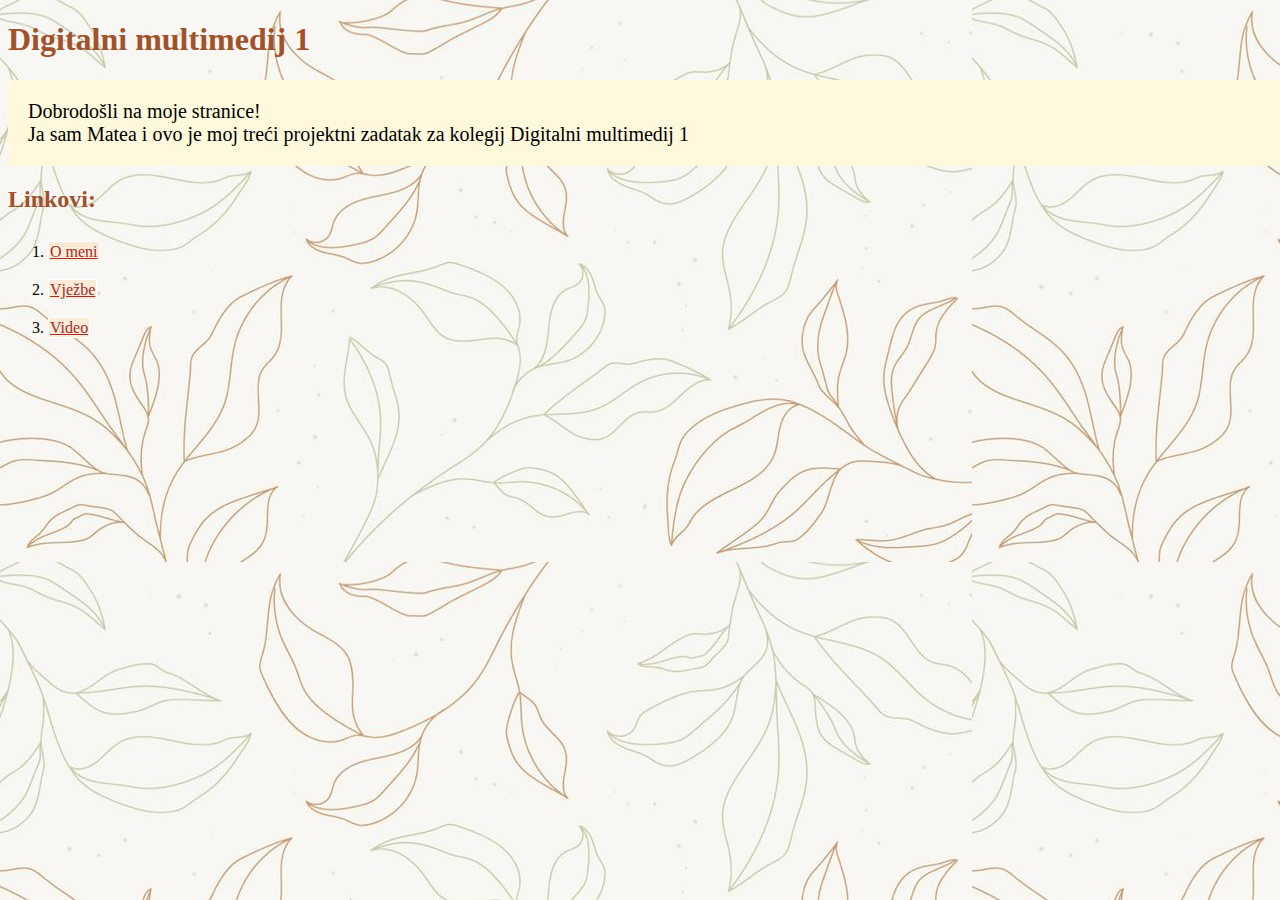
<file: index.html>
<!doctype html>
<html>
<head>
<meta charset="utf-8">
<title>Matea Pavković</title>
	<link rel="stylesheet" href="stil.css"/>
</head>

<body>
	<h1>Digitalni multimedij 1</h1>
    <p>Dobrodošli na moje stranice! <br>
    Ja sam Matea i ovo je moj treći projektni zadatak za kolegij Digitalni multimedij 1</p>
  <h2>Linkovi:</h2>
  <ol>
    <li><a href="o_meni.html"> O meni</a></li>
    <li><a href="vjezbe.html">Vježbe</a></li>
    <li><a href="video.html">Video</a></li>
  </ol>
</body>
</html>
</file>
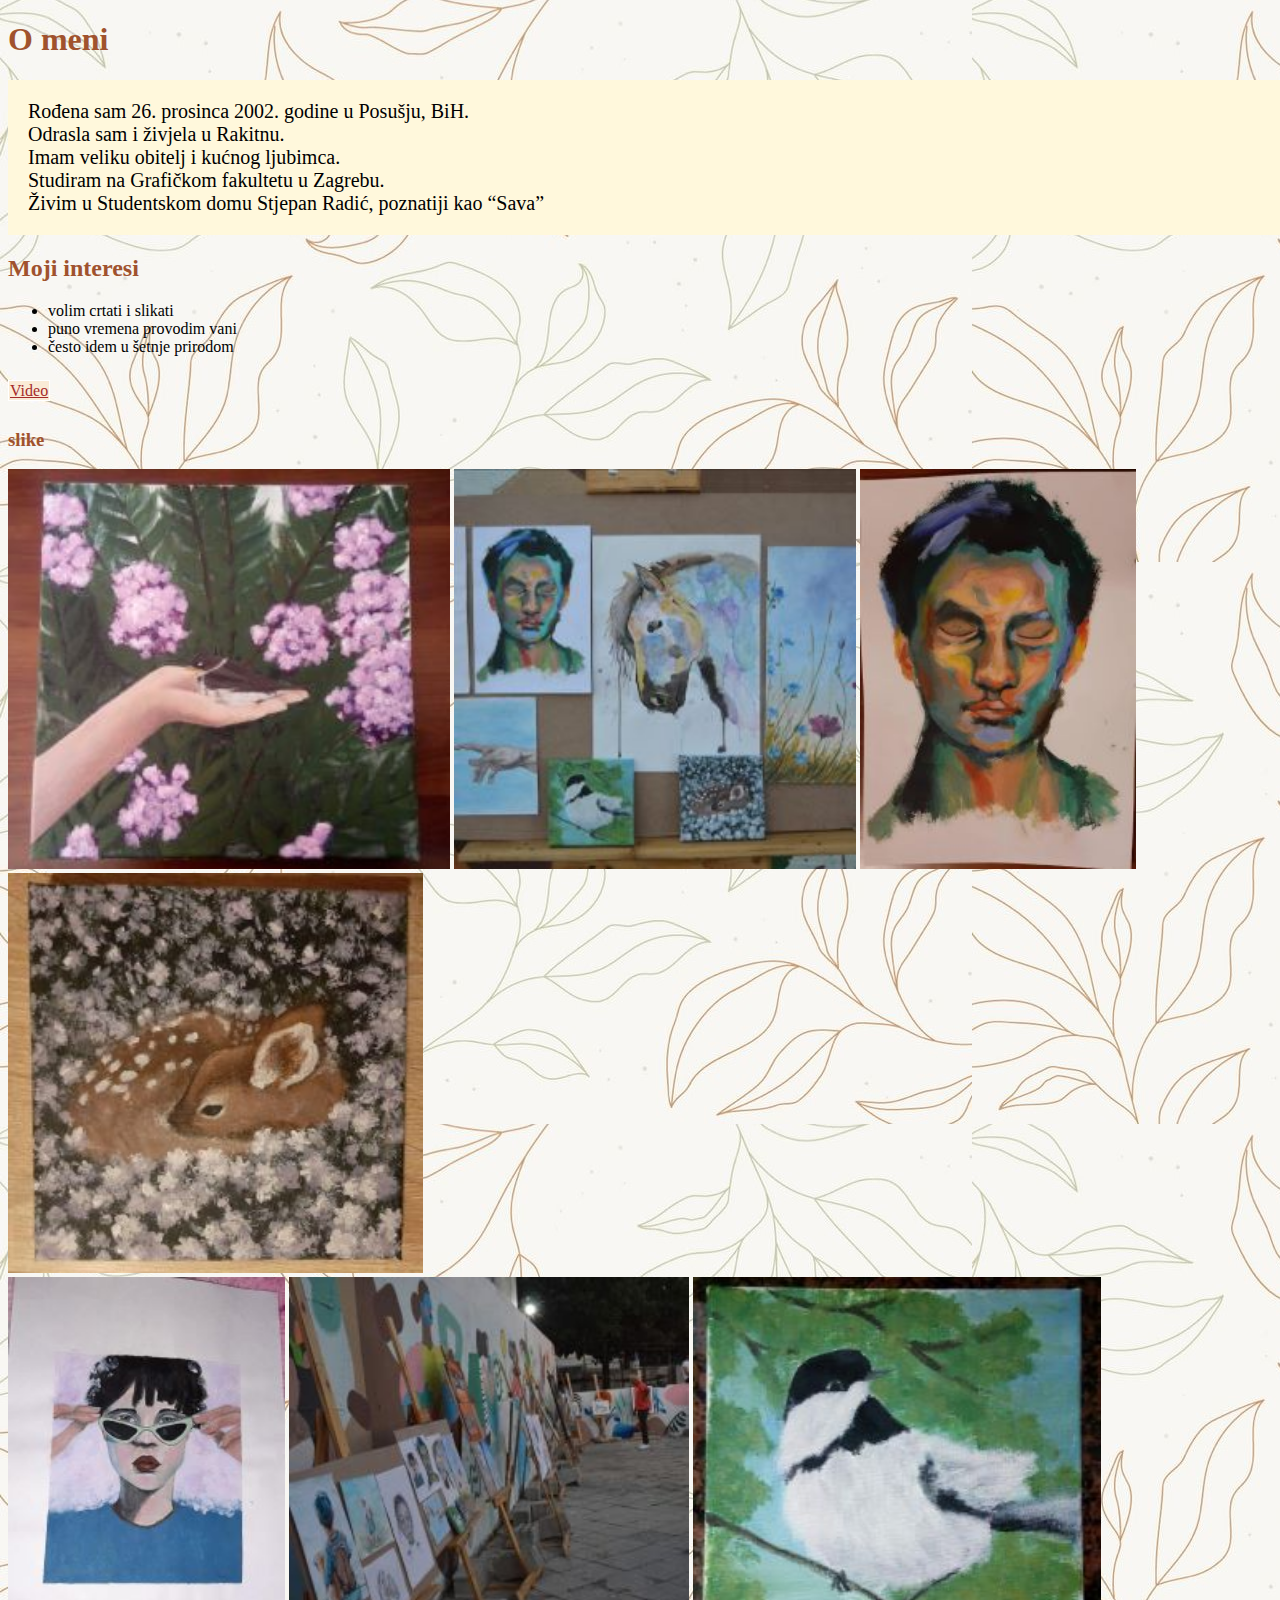
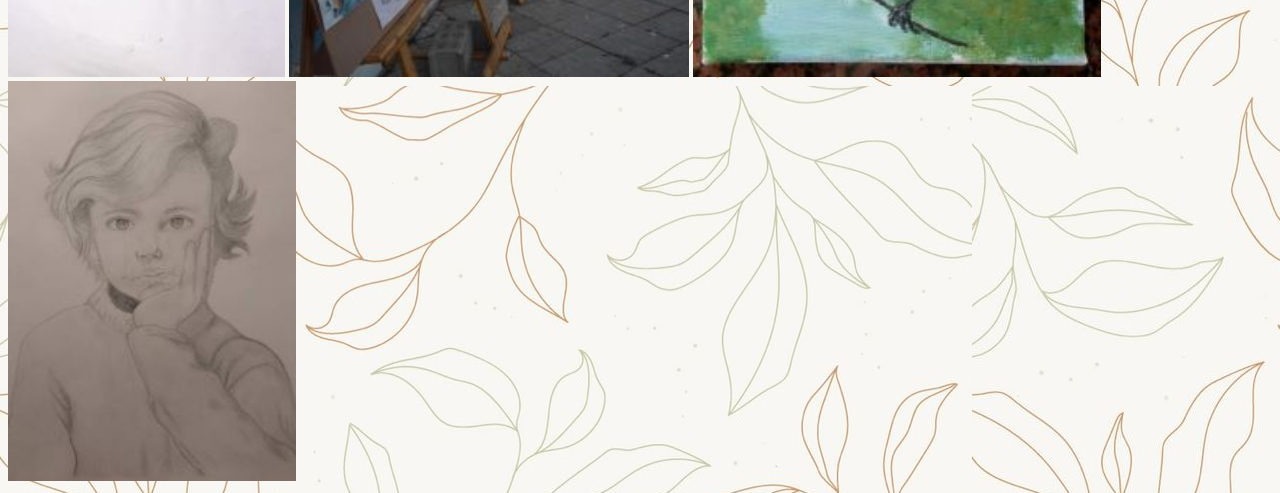
<file: o_meni.html>
<!doctype html>
<html>
<head>
<meta charset="utf-8">
<title>O meni</title>
	<link rel="stylesheet" href="stil.css"/>
</head>

<body>
	<h1>O meni</h1>
    <p>Rođena sam 26. prosinca 2002. godine u Posušju, BiH. <br/>
      Odrasla sam i živjela u Rakitnu. <br/>
      Imam veliku obitelj i kućnog ljubimca.<br/>
      Studiram na Grafičkom fakultetu u Zagrebu.<br/>
      Živim u Studentskom domu Stjepan Radić, poznatiji kao <q>Sava</q></p>

    <h2>Moji interesi</h2>
    <ul>
      <li>volim crtati i slikati</li>
      <li>puno vremena provodim vani</li>
      <li>često idem u šetnje prirodom</li>
    </ul>
	<a href="slike/Video.mp4">Video</a>
    <h3>slike</h3>
    <img src="slike/slika1.jpg">
    <img src="slike/slika2.jpg">
    <img src="slike/slika3.jpg">
    <img src="slike/slika4.jpg"><br/>
    <img src="slike/slika5.jpg">
    <img src="slike/slika6.jpg">
    <img src="slike/slika7.jpg">
    <img src="slike/slika8.jpg">
	
</body>
</html>
</file>
<file: stil.css>
@charset "utf-8";
/* CSS Document */
p{
	font-family: Baskerville, "Palatino Linotype", Palatino, "Century Schoolbook L", "Times New Roman", "serif";
font-size: 20px;
width: 1300px;
background-color: cornsilk;
padding: 20px
}
h1,h2,h3 {
	font-family: clara; color: sienna;
}
body {
	background-image: url(slike/pozadina.jpg);
}

a:link {
	color: brown; 
	background-color: antiquewhite; 
	padding: 1px; 
	line-height: 38px; 
	border: 1px solid#FFFFFF;
}

img{
	height: 400px;
}
</file>
